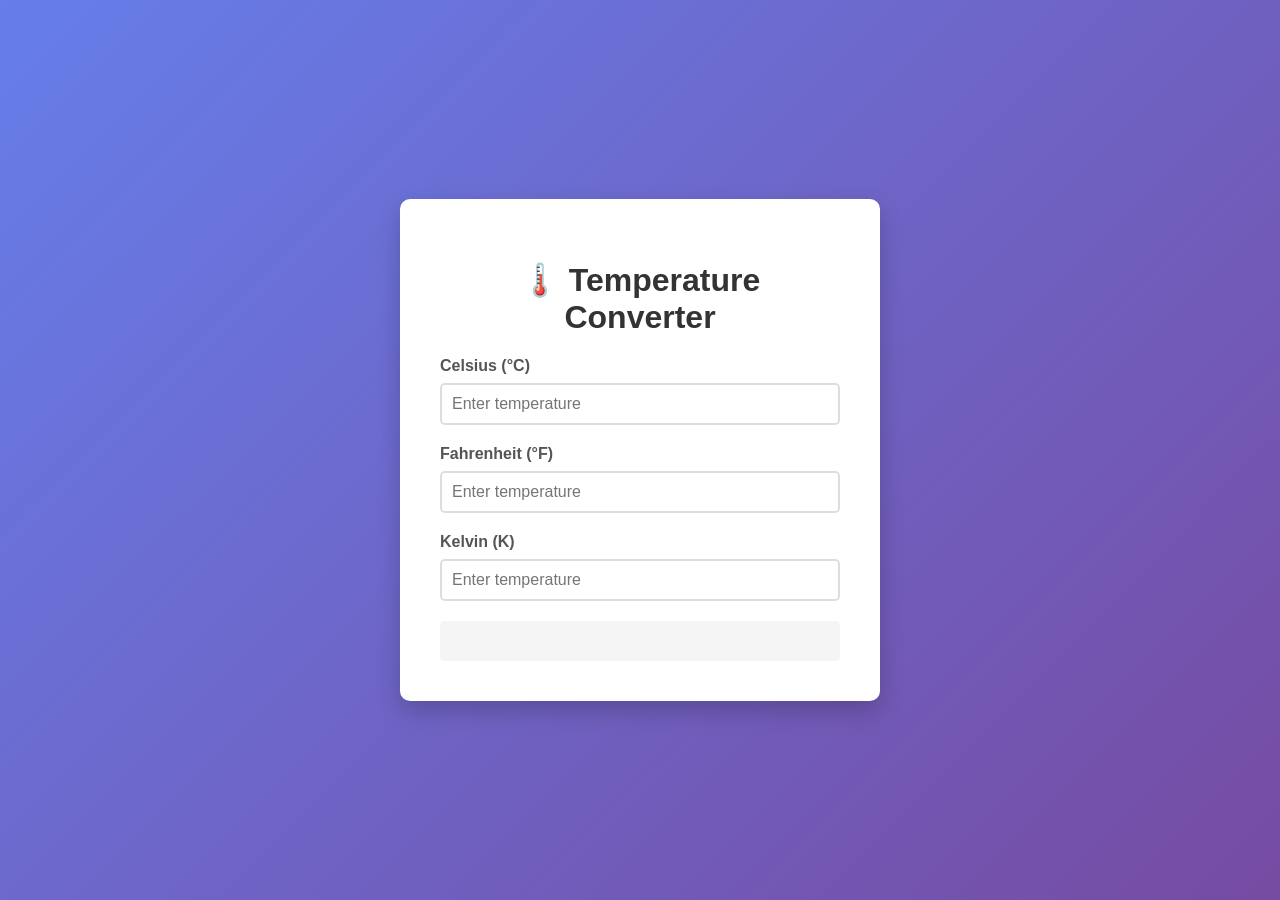
<file: index.html>
<!DOCTYPE html>
<html lang="en">
<head>
    <meta charset="UTF-8">
    <meta name="viewport" content="width=device-width, initial-scale=1.0">
    <title>Temperature Converter</title>
    <style>
        body {
            font-family: Arial, sans-serif;
            display: flex;
            justify-content: center;
            align-items: center;
            min-height: 100vh;
            margin: 0;
            background: linear-gradient(135deg, #667eea 0%, #764ba2 100%);
        }
        .container {
            background: white;
            padding: 40px;
            border-radius: 10px;
            box-shadow: 0 10px 25px rgba(0, 0, 0, 0.2);
            width: 100%;
            max-width: 400px;
        }
        h1 {
            text-align: center;
            color: #333;
        }
        .input-group {
            margin-bottom: 20px;
        }
        label {
            display: block;
            margin-bottom: 8px;
            font-weight: bold;
            color: #555;
        }
        input {
            width: 100%;
            padding: 10px;
            border: 2px solid #ddd;
            border-radius: 5px;
            font-size: 16px;
            box-sizing: border-box;
        }
        .results {
            background: #f5f5f5;
            padding: 20px;
            border-radius: 5px;
            margin-top: 20px;
        }
        .result-item {
            margin: 10px 0;
            padding: 10px;
            background: white;
            border-left: 4px solid #667eea;
        }
        .result-label {
            font-weight: bold;
            color: #667eea;
        }
        .result-value {
            font-size: 18px;
            color: #333;
        }
    </style>
</head>
<body>
    <div class="container">
        <h1>🌡️ Temperature Converter</h1>
        
        <div class="input-group">
            <label for="celsius">Celsius (°C)</label>
            <input type="number" id="celsius" placeholder="Enter temperature" oninput="convertTemperature('celsius')">
        </div>

        <div class="input-group">
            <label for="fahrenheit">Fahrenheit (°F)</label>
            <input type="number" id="fahrenheit" placeholder="Enter temperature" oninput="convertTemperature('fahrenheit')">
        </div>

        <div class="input-group">
            <label for="kelvin">Kelvin (K)</label>
            <input type="number" id="kelvin" placeholder="Enter temperature" oninput="convertTemperature('kelvin')">
        </div>

        <div class="results" id="results"></div>
    </div>

    <script>
        function convertTemperature(unit) {
            const celsiusInput = document.getElementById('celsius');
            const fahrenheitInput = document.getElementById('fahrenheit');
            const kelvinInput = document.getElementById('kelvin');
            const resultsDiv = document.getElementById('results');

            let celsius, fahrenheit, kelvin;

            if (unit === 'celsius') {
                celsius = parseFloat(celsiusInput.value);
                if (isNaN(celsius)) return;
                fahrenheit = (celsius * 9/5) + 32;
                kelvin = celsius + 273.15;
            } else if (unit === 'fahrenheit') {
                fahrenheit = parseFloat(fahrenheitInput.value);
                if (isNaN(fahrenheit)) return;
                celsius = (fahrenheit - 32) * 5/9;
                kelvin = celsius + 273.15;
            } else if (unit === 'kelvin') {
                kelvin = parseFloat(kelvinInput.value);
                if (isNaN(kelvin)) return;
                celsius = kelvin - 273.15;
                fahrenheit = (celsius * 9/5) + 32;
            }

            celsiusInput.value = celsius.toFixed(2);
            fahrenheitInput.value = fahrenheit.toFixed(2);
            kelvinInput.value = kelvin.toFixed(2);

            resultsDiv.innerHTML = `
                <div class="result-item">
                    <span class="result-label">Celsius:</span>
                    <span class="result-value">${celsius.toFixed(2)} °C</span>
                </div>
                <div class="result-item">
                    <span class="result-label">Fahrenheit:</span>
                    <span class="result-value">${fahrenheit.toFixed(2)} °F</span>
                </div>
                <div class="result-item">
                    <span class="result-label">Kelvin:</span>
                    <span class="result-value">${kelvin.toFixed(2)} K</span>
                </div>
            `;
        }
    </script>
</body>
</html>
</file>
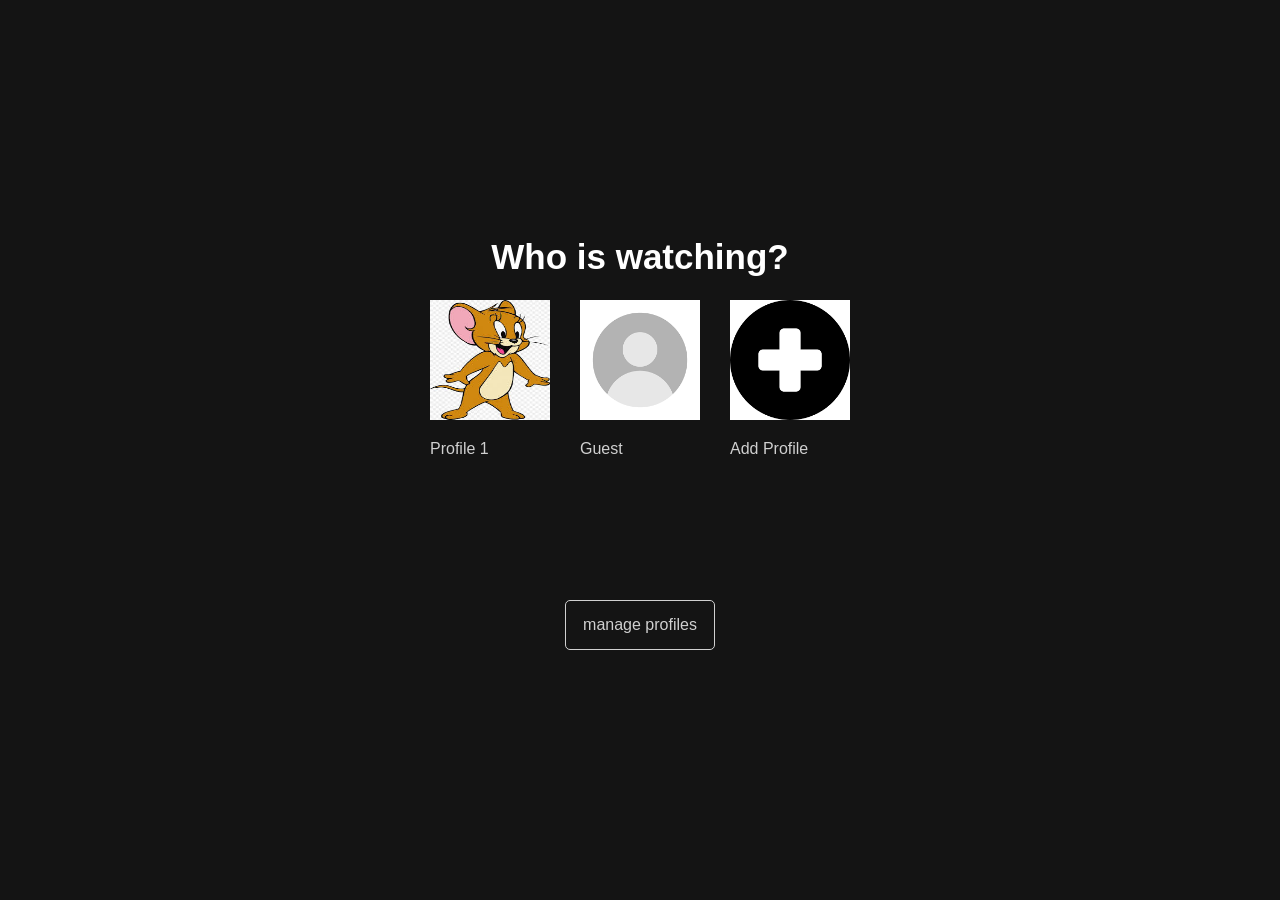
<file: netflix.html>
<!DOCTYPE html>
<html lang="en">
<head>
    <meta charset="UTF-8">
    <meta name="viewport" content="width=device-width, initial-scale=1.0">
    <title>Netflix</title>
    <link rel="stylesheet" href="style.css">
</head>
<body>
    <div class="wrapper">
        <div class="container" id="c1">
            <h1 style="font-size: 35px; 
            font-family: 'Lucida Sans', 'Lucida Sans Regular', 'Lucida Grande', 'Lucida Sans Unicode', Geneva, Verdana, sans-serif;">
            Who is watching?</h1>
        </div>
        <div class="container" id="c2">
            <div class="profile">
                <div id="p1">
                    <img src="assets/user.jpg" alt="profile1" style="width: 120px; height: 120px;">
                    <p style="opacity: 0.8;">Profile 1</p>
                </div>
            </div>
            <div class="profile">
                <div id="p2">
                    <img src="assets/guest.png" alt="guest" style="width: 120px; height: 120px;">
                    <p style="opacity: 0.8;">Guest</p>
                </div>
            </div>
            <div class="profile">
                <div id="p3">
                    <img src="assets/addprofile.png" alt="addprofile" style="width: 120px; height: 120px;">
                    <p style="opacity: 0.8;">Add Profile</p>
                </div>
            </div>
        </div>
        <div class="container" id="c3">
            <button class="manage-profiles" style="width: 150px;
             height: 50px;
              background-color:transparent;
               color: white; border: 1px solid white; 
               border-radius: 5px; 
               font-size: 16px; 
               cursor: pointer;
               opacity: 0.8;"               
               > manage profiles
               </button>
        </div>
    </div>
                </div>
            </div>           
    </div>

    
</body>
</html>
</file>
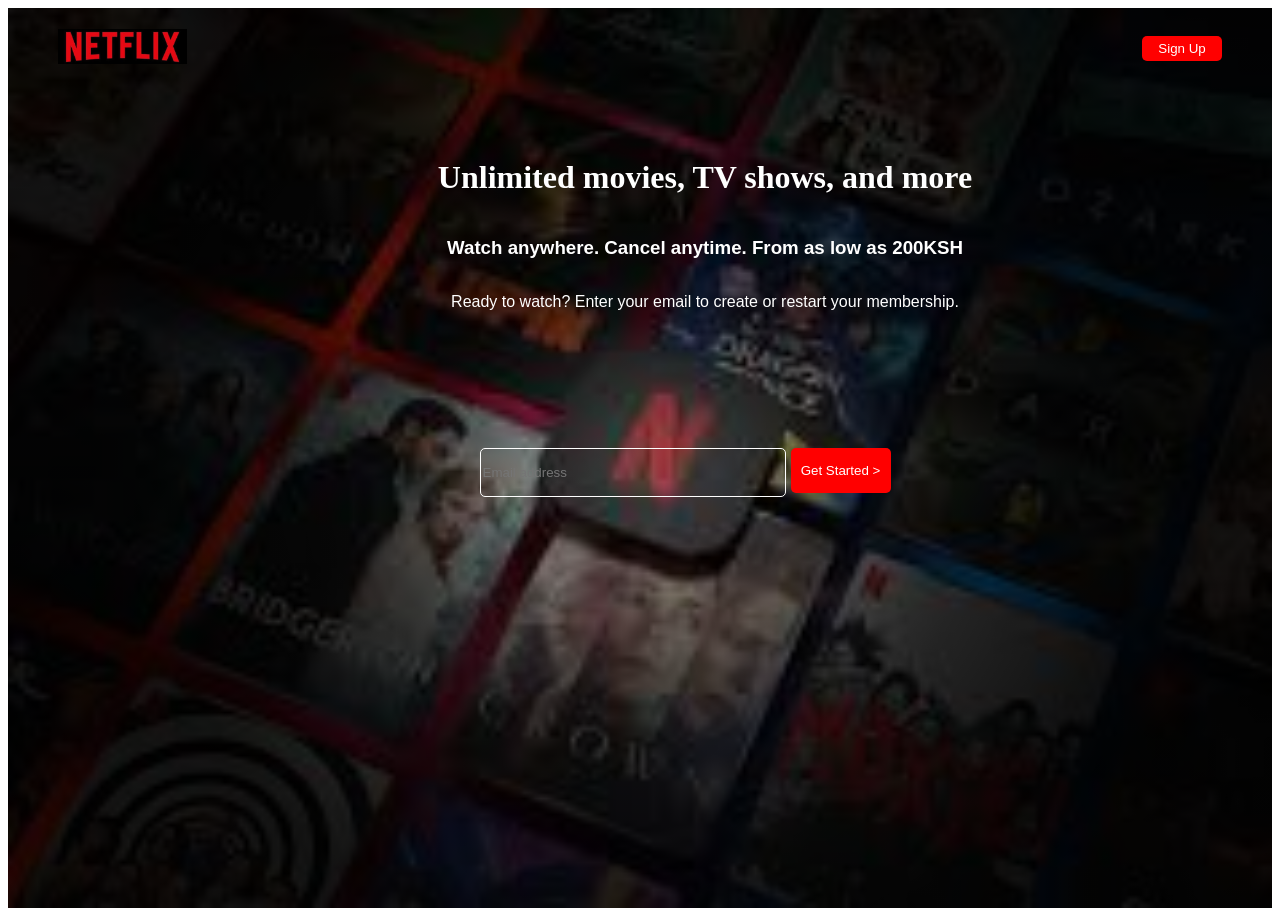
<file: netflix/netflixwebsite.html>
<!DOCTYPE html>
<html lang="en">
<head>
    <meta charset="UTF-8">
    <meta name="viewport" content="width=device-width, initial-scale=1.0">
    <title>Netflix.com</title>
    <link rel="stylesheet" href="style2.css">
</head>
<body>
    <div class="wrapper">  
        <div class="header">
            <div class="logo">
                <img src="assets/netflixlogo.jpg" alt="netflix logo" 
                style="height: 35px; height: 35px; padding-left: 50px;"></div>
            <div class="signup">
                 <button class="button" style=" 
                    background-color: red; 
                    color: white;
                     border:0px; border-radius: 5px;
                     width: 80px;height: 25px;
                     margin-right: 50px;">Sign Up</button></div>
        </div>
        <div class="hero"> 
            <h1 style="font-family: serif;">Unlimited movies, TV shows, and more</h1>
            <h3 
            style="font-family: Arial, Helvetica, sans-serif;">Watch anywhere. Cancel anytime. From as low as 200KSH</h3>
            <p 
            style="font-family: Arial, Helvetica, sans-serif;display: flex; flex-wrap: nowrap;">Ready to watch? Enter your email to create or restart your membership.</p>
        </div> 
        <div class="nav">
            <input type="email" placeholder="Email address" style="width: 300px;
             height: 45px; 
             border-radius: 5px;
              border:1px; border-color: white;
              border-style: solid;
             padding-left:2px;
             background-color: transparent;
             color: white;
             opacity: 100;">
            <button class="button" style=" 
                    background-color: red; 
                    color: white;
                     border:0px; border-radius: 5px;
                     width: 100px;height: 45px;">Get Started ></button>
        </div>     

    </div>
    
</body>
</html>
</file>
<file: style.css>
body{
    margin: 0;
    padding: 0;
    font-family: Arial, sans-serif;
    background-color: #141414;
    color: #fff;
}

.wrapper{
    display: flex;
    flex-direction: column;
    height: 100vh;
    width: 100%;
    margin: 0;
    padding: 0;
}
.container{
    flex: 1;
    display: flex;
    flex-direction: row;
    margin: 0;
    padding: 0;
    width: 100%;
    justify-content: center;
}
#c1{
    display: flex;
    flex-direction: column;
    align-items: center;
    justify-content: flex-end;
    flex-wrap: nowrap;
}
#c2{
    display: flex;
    gap: 30px;
    border-radius: 5px;
    flex-wrap: wrap;
}
#p1{
    border-radius: 5px;
    border-color: #fff;
    cursor: pointer;   
}
#p2{
    border-radius: 5px;
    border-color: #fff;
    cursor: pointer;
}       
#p3{
    border-radius: 5px;
    border-color: #fff;
    cursor: pointer;
}
.profile img:hover{
    transform: scale(1.1);
    box-shadow: #fff 0px 0px 5px;
}
.profile img:active{
    transform: scale(0.95);
    opacity: 10;
}
.manage-profiles:hover{
    box-shadow: #fff 0px 0px 10px;
    opacity: 0;
}
</file>
<file: netflix/style2.css>
body{
    color: white;
}
.wrapper{
    width: 100%;
    height: 100vh;
    background-image: radial-gradient(circle,
     rgba(0,0,0,0)0% ,
     rgba(0,0,0,0.8)65%) ,
     url("assets/netflixbg.jpg");
    background-size: cover;
    background-position: center;
    display: flex;
    flex-direction: column;
    margin: 0px;
    padding: 0px;
}
.header{
    width: 100%;
    height: 80px;
    display: flex;
    justify-content: space-between;
    align-items: center;
}
.hero{
    width: 100%;
    height: 25vh;
    display: flex;
    flex-direction: column;
    align-items: center;
    margin-left: 65px;
    padding: 50px 0px;
    margin-bottom: 20px;
    flex-wrap: nowrap;
    overflow: auto;
}
.nav{
    display: flex;
    gap: 5px;
    justify-content: center;
    align-items: flex-start;
    margin-left: 90px;
    margin-top: 15px;
    flex-wrap: wrap;
}
.button:hover{
    background-color: red;
    color: white;
    border: white solid 3px;
    cursor: pointer;
    transition: all 0.3s ease-in-out;
    transform: scale(1.1);
    opacity: 0.9;
    box-shadow: 0px 0px 10px red;
}
.button:active{
    transform: scale(0.95);
    opacity: 0.3;
    box-shadow: 0px 0px 5px red;
}
</file>
